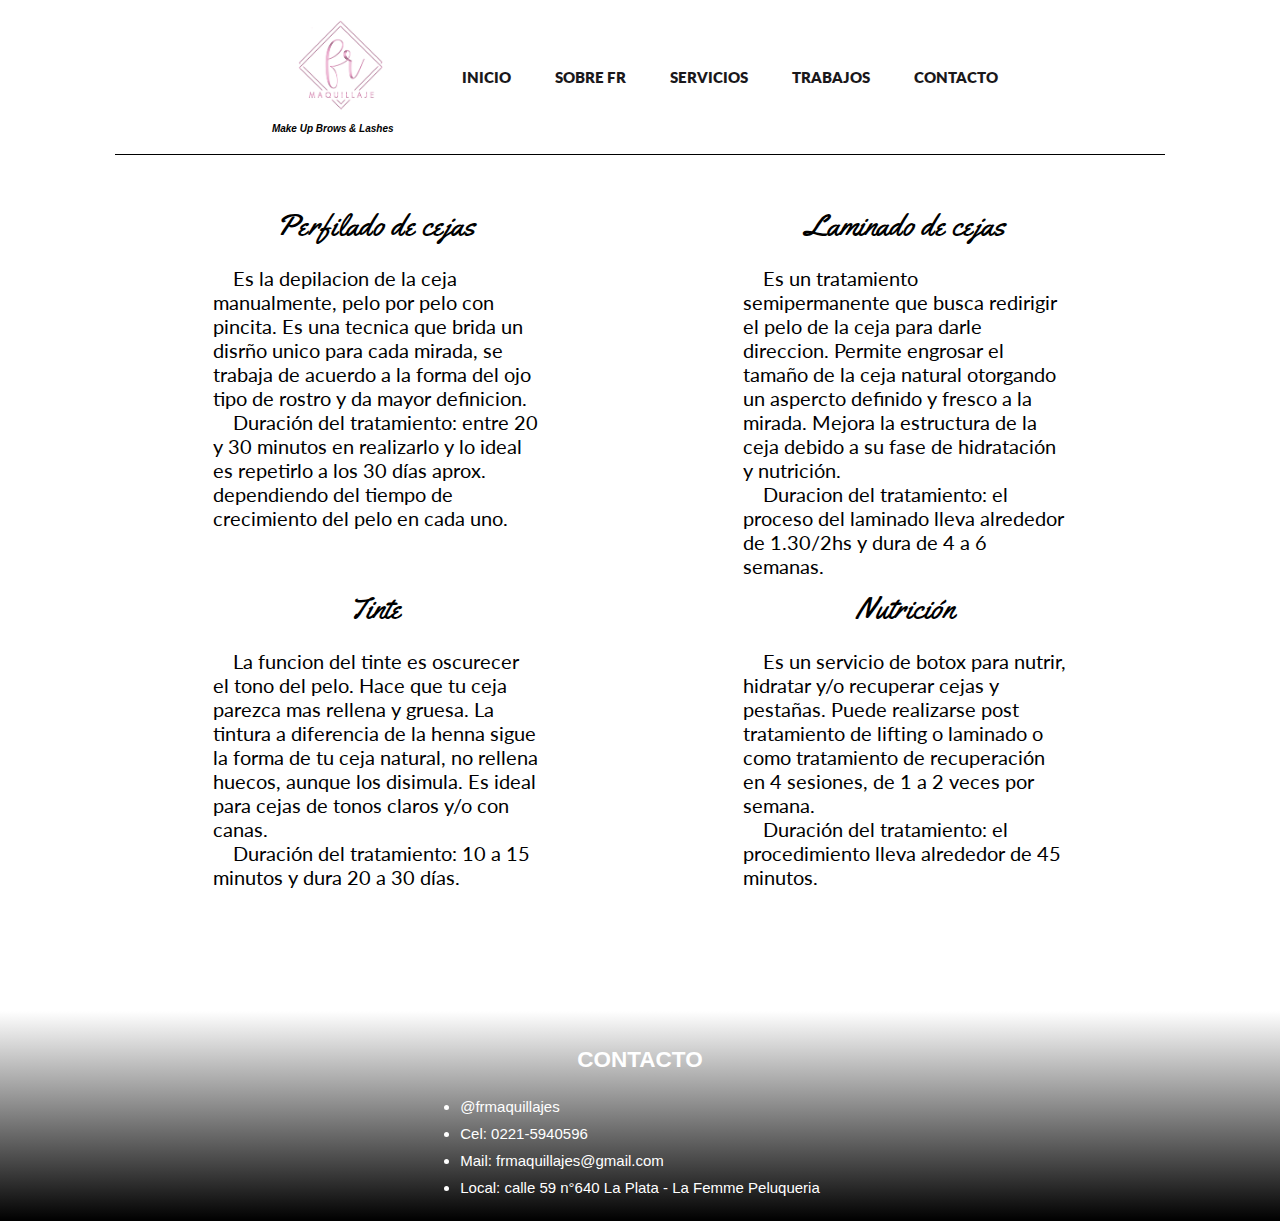
<file: cejas.html>
<!DOCTYPE html>
<html lang="es">
<head>
    <meta charset="UTF-8">
    <meta http-equiv="X-UA-Compatible" content="IE=edge">
    <meta name="viewport" content="width=device-width, initial-scale=1.0">
    <!--CSS -->
    <link rel="stylesheet" href="style.css">
    <!--FONT-->
    <link rel="preconnect" href="https://fonts.gstatic.com">
    <link href="https://fonts.googleapis.com/css2?family=Lato:wght@300&display=swap" rel="stylesheet">
    <link rel="preconnect" href="https://fonts.gstatic.com">
    <link href="https://fonts.googleapis.com/css2?family=Yellowtail&display=swap" rel="stylesheet">

    <title>FR Brows</title>
</head>
<body>
    <header class="header">
        <div class="contenedorLogoMenu"> 
        <div class="logo">
            <a href="index.html"> <img src="Imagenes/LogoFRchico.png" height="100" alt="LOGO "> </a>
            <h1 > Make Up Brows & Lashes </h1>
        </div>
        <nav >
            <div class="menuWeb"> 
                <ul class="menu">
                    <li><a href="index.html">INICIO</a></li>
                    <li><a href="index.html">SOBRE FR </a> </li>
                    <li><a href="#servicios">SERVICIOS</a>
                        <ul class="subMenu">
                         <li><a href="makeup.html">Makeup </a> </li>
                            <li><a href="pestañas.html">Pestañas </a> </li>
                            <li><a href="cejas.html">Cejas </a> </li>
                        </ul></li>           
                    <li><a href="trabajos.html">TRABAJOS </a></li>
                 <li><a href="#contact">CONTACTO</a></li>
                </ul>
            </div>
        </nav>
    </header>
    <div class="contenedorCejas">
        <div class="contenedor-detalleServicio">
            <h2>Perfilado de cejas</h2>
            <p>
                Es la depilacion de la ceja manualmente, pelo por pelo con pincita.
                Es una tecnica que brida un disrño unico para cada mirada, se trabaja de acuerdo a la forma del ojo  tipo de rostro y da mayor definicion.</p>
            <p> Duración del tratamiento: entre 20 y 30 minutos en realizarlo y lo ideal es repetirlo a los 30 días aprox. dependiendo del tiempo de crecimiento del pelo en cada uno.
            </p>
        </div>
        <div class="contenedor-detalleServicio">
            <h2>Laminado de cejas</h2>
            <p>Es un tratamiento semipermanente que busca redirigir el pelo de la ceja para darle direccion.
                Permite engrosar el tamaño de la ceja natural otorgando un aspercto definido y fresco a la mirada. Mejora la estructura de la ceja debido a su fase de hidratación y nutrición.</p>
            <p> Duracion del tratamiento: el proceso del laminado lleva alrededor de 1.30/2hs y dura de 4 a 6 semanas.
            </p>
        </div>
        <div class="contenedor-detalleServicio">
            <h2>Tinte</h2>
            <p>La funcion del tinte es oscurecer el tono del pelo. 
                Hace que tu ceja parezca mas rellena y gruesa.
                La tintura a diferencia de la henna sigue la forma de tu ceja natural, no rellena huecos, aunque los disimula. Es ideal para cejas de tonos claros y/o con canas.</p>
            <p> Duración del tratamiento: 10 a 15 minutos y dura 20 a 30 días.  
            </p>
        </div>
        <div class="contenedor-detalleServicio">
            <h2>Nutrición</h2>
            <p>Es un servicio de botox para nutrir, hidratar y/o recuperar cejas y pestañas.
                Puede realizarse post tratamiento de lifting o laminado o como tratamiento de recuperación en 4 sesiones, de 1 a 2 veces por semana.</p>
            <p> Duración del tratamiento: el procedimiento lleva alrededor de 45 minutos.
            </p>
        </div>
    </div>
 <!-- Pie de pagina-->
 <footer class="footer">
    <section class="contacto" id="contact">
        <h2>CONTACTO</h2> 
         <ul>  
            <li><a href=https://www.instagram.com/frmaquillajes/ target:_blank > @frmaquillajes</a> </li>
            <li> Cel: 0221-5940596</li>
            <li>Mail: frmaquillajes@gmail.com </li>
            <li>Local: calle 59 n°640 La Plata - La Femme Peluqueria </li>
        </ul> 
    </section>
</footer>
</body>
</html>
</file>
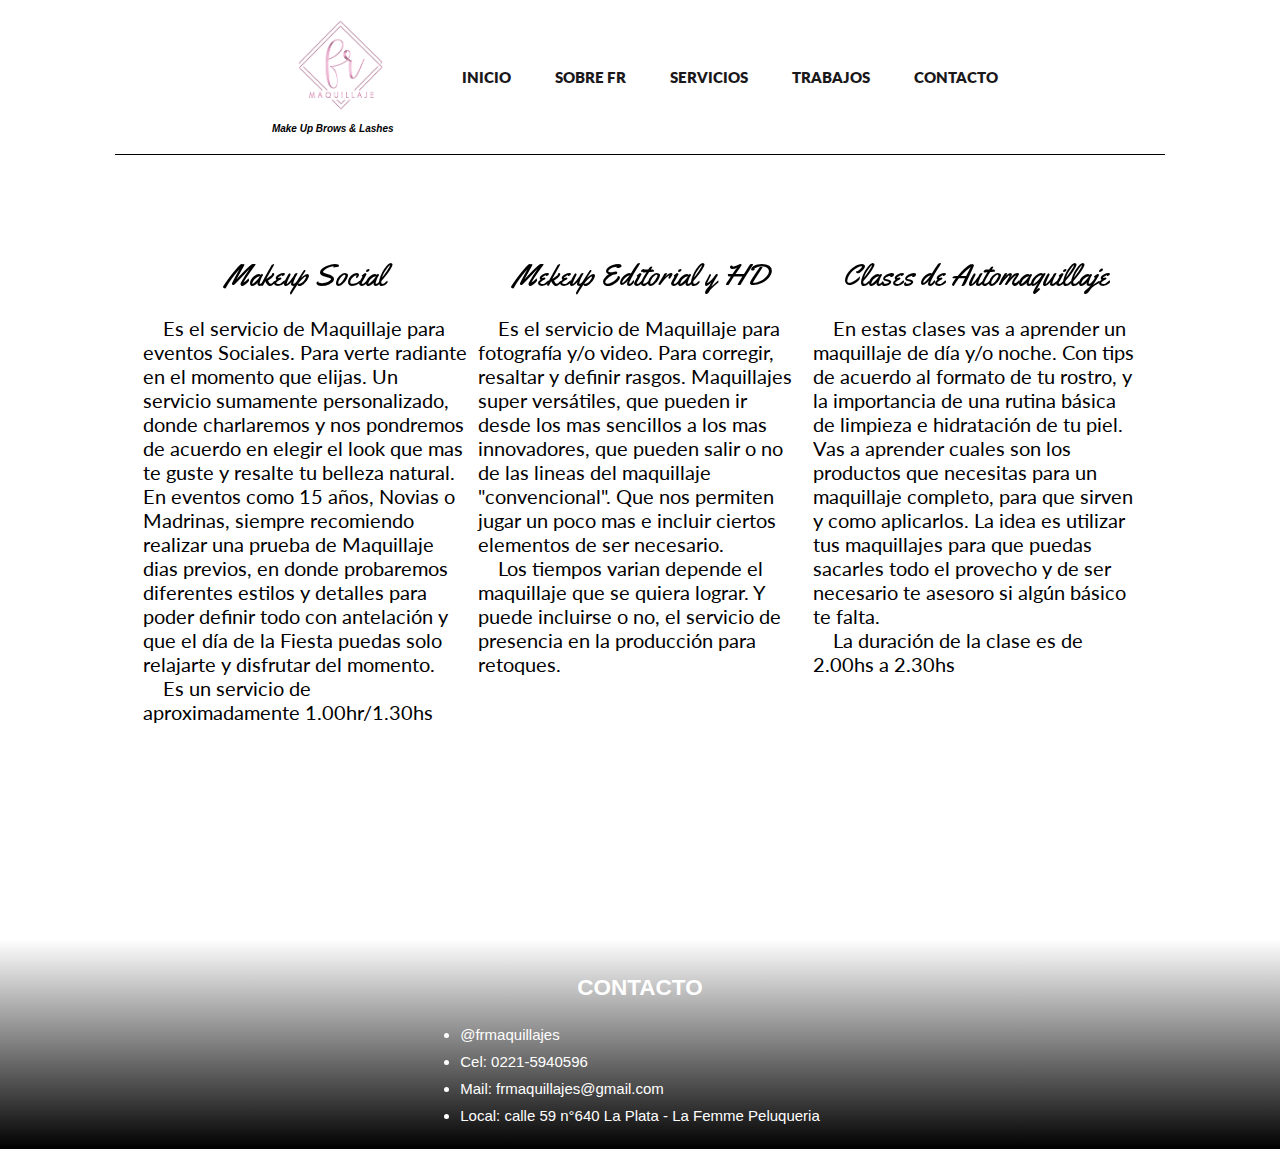
<file: makeup.html>
<!DOCTYPE html>
<html lang="es">
<head>
    <meta charset="UTF-8">
    <meta http-equiv="X-UA-Compatible" content="IE=edge">
    <meta name="viewport" content="width=device-width, initial-scale=1.0">

    <!--CSS -->
    <link rel="stylesheet" href="style.css">

    <!--FONT-->
    <link rel="preconnect" href="https://fonts.gstatic.com">
    <link href="https://fonts.googleapis.com/css2?family=Lato:wght@300&display=swap" rel="stylesheet">
    <link rel="preconnect" href="https://fonts.gstatic.com">
    <link href="https://fonts.googleapis.com/css2?family=Yellowtail&display=swap" rel="stylesheet">
    <!--animacion-->
    <link href="https://unpkg.com/aos@2.3.1/dist/aos.css" rel="stylesheet">
    <!--TITULO-->
    <title>FR Make Up </title>
</head>
<body>

    <header class="header">
        <div class="contenedorLogoMenu"> 
        <div class="logo">
            <a href="index.html"> <img src="Imagenes/LogoFRchico.png" height="100" alt="LOGO "> </a>
            <h1 > Make Up Brows & Lashes </h1>
        </div>
        <nav >
            <div class="menuWeb"> 
                <ul class="menu">
                    <li><a href="index.html">INICIO</a></li>
                    <li><a href="#sobremi">SOBRE FR </a> </li>
                    <li><a href="#servicios">SERVICIOS</a>
                        <ul class="subMenu">
                         <li><a href="makeup.html">Makeup </a> </li>
                            <li><a href="pestañas.html">Pestañas </a> </li>
                            <li><a href="cejas.html">Cejas </a> </li>
                        </ul></li>           
                    <li><a href="trabajos.html">TRABAJOS </a></li>
                 <li><a href="#contact">CONTACTO</a></li>
                </ul>
            </div>
        </nav>
    </header> 
    <main class="contenedorMakeup">
        <div class="contenedor-detalleServicio">
            <h2 data-aos="flip-left">Makeup Social</h2>
            <p>
                Es el servicio de Maquillaje para eventos Sociales. Para verte radiante en el momento que elijas. 
                Un servicio sumamente personalizado, donde charlaremos y nos pondremos de acuerdo en elegir el look que mas te guste y resalte tu belleza natural. 
                En eventos como 15 años, Novias o Madrinas, siempre recomiendo realizar una prueba de Maquillaje dias previos, en donde probaremos diferentes estilos
                y detalles para poder definir todo con antelación y que el día de la Fiesta puedas solo relajarte y disfrutar del momento.</p>
             <p>Es un servicio de aproximadamente 1.00hr/1.30hs    
            </p>
        </div>
        <div class="contenedor-detalleServicio">
            <h2  data-aos="flip-left">Mekeup Editorial y HD</h2>
            <p>
                Es el servicio de Maquillaje para fotografía y/o video. Para corregir, resaltar y definir rasgos. 
                Maquillajes super versátiles, que pueden ir desde los mas sencillos a los mas innovadores, que pueden salir o no de las lineas del maquillaje 
                "convencional". Que nos permiten jugar un poco mas e incluir ciertos elementos de ser necesario. </p>
            <p> Los tiempos varian depende el maquillaje que se quiera lograr. Y puede incluirse o no, el servicio de presencia en la producción para retoques.
            </p>
        </div>
        <div class="contenedor-detalleServicio">
            <h2  data-aos="flip-left">Clases de Automaquillaje</h2>
            <p>
                En estas clases vas a aprender un maquillaje de día y/o noche. Con tips de acuerdo al formato de tu rostro, 
                y la importancia de una rutina básica de limpieza e hidratación de tu piel. 
                Vas a aprender cuales son los productos que necesitas para un maquillaje completo, para que sirven y como aplicarlos.
                La idea es utilizar tus maquillajes para que puedas sacarles todo el provecho y de ser necesario te asesoro si algún básico te falta.</p>
            <p>    La duración de la clase es de 2.00hs a 2.30hs
            </p>
        </div>
    </main>  
    <br><br><br><br><br> 
    


  <!-- Pie de pagina-->
<footer class="footer">
    <section class="contacto" id="contact">
        <h2>CONTACTO</h2> 
         <ul>  
            <li><a href=https://www.instagram.com/frmaquillajes/ target:_blank > @frmaquillajes</a> </li>
            <li> Cel: 0221-5940596</li>
            <li>Mail: frmaquillajes@gmail.com </li>
            <li>Local: calle 59 n°640 La Plata - La Femme Peluqueria </li>
        </ul> 
    </section>
</footer>
<!--animacion-->
<script src="https://unpkg.com/aos@2.3.1/dist/aos.js"></script>
<script>
    AOS.init();
  </script>
</body>
</html>
</file>
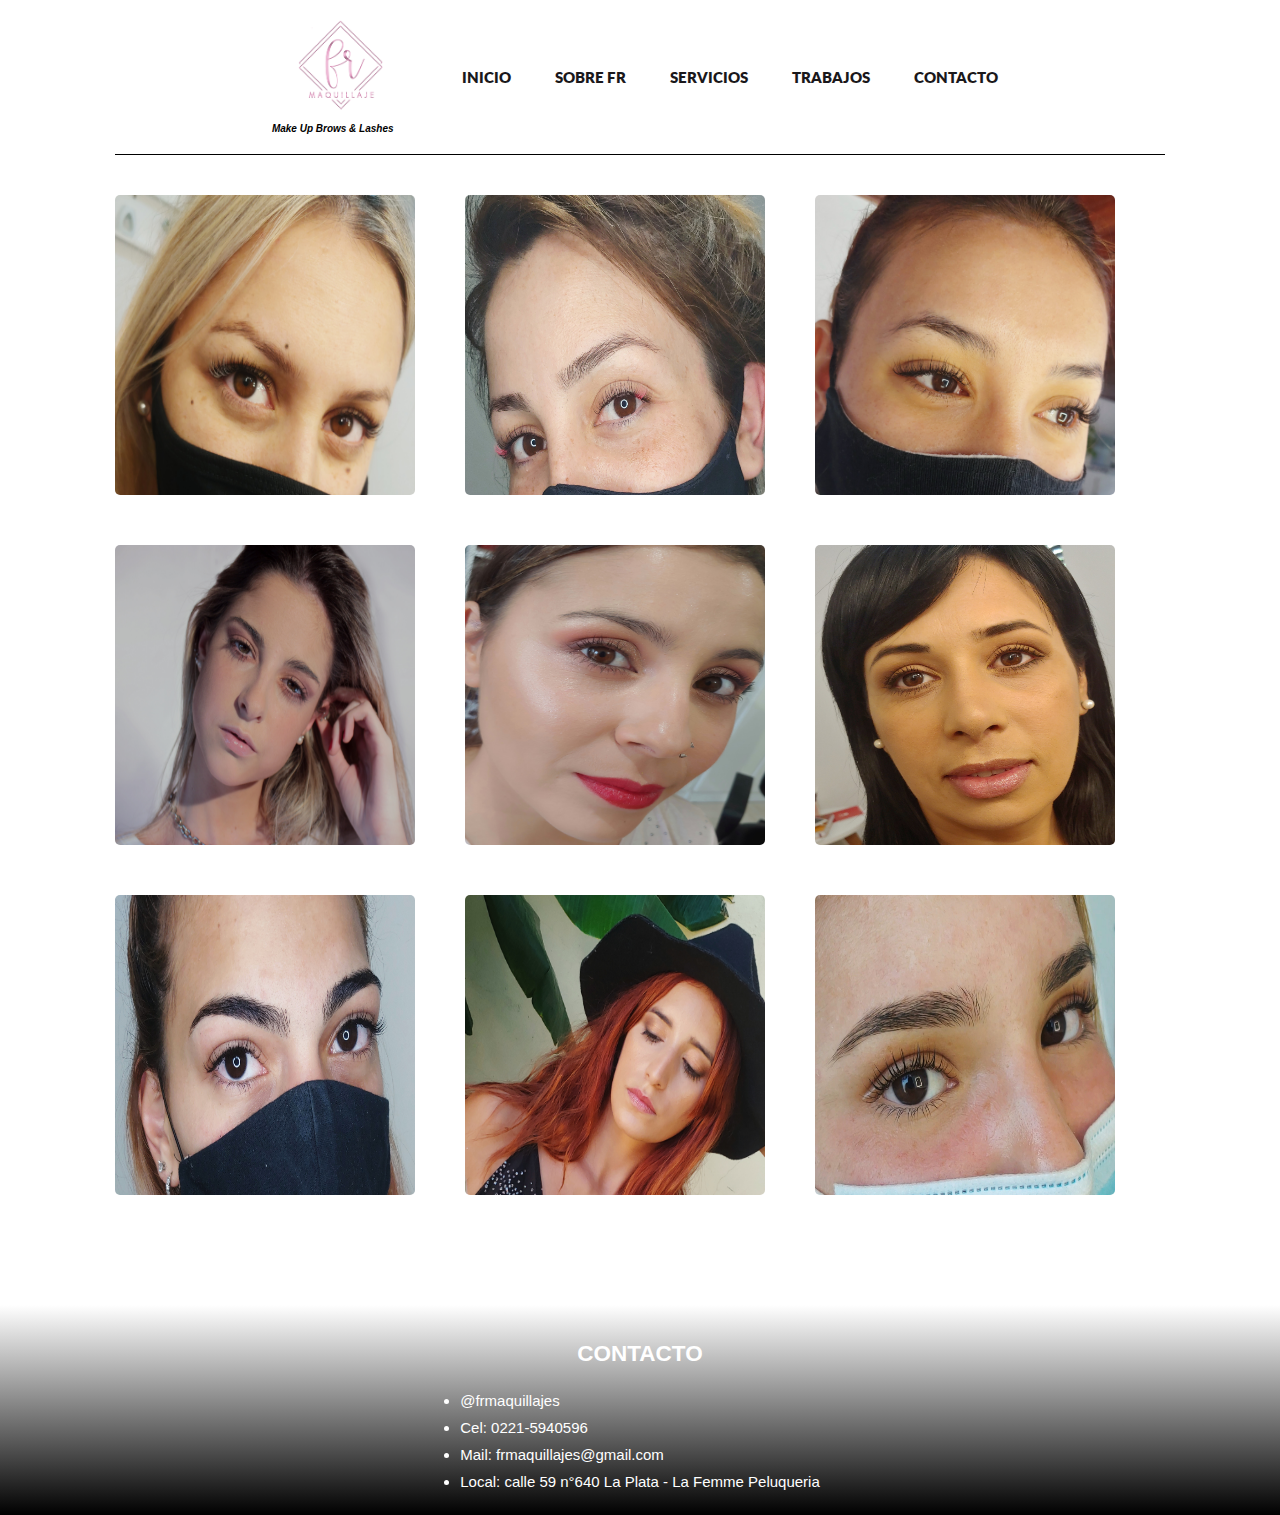
<file: trabajos.html>
<!DOCTYPE html>
<html lang="es">
<head>
    <meta charset="UTF-8">
    <meta http-equiv="X-UA-Compatible" content="IE=edge">
    <meta name="viewport" content="width=device-width, initial-scale=1.0">

    <!--CSS -->
    <link rel="stylesheet" href="style.css">
    <!--FONT-->
    <link rel="preconnect" href="https://fonts.gstatic.com">
    <link href="https://fonts.googleapis.com/css2?family=Lato:wght@300&display=swap" rel="stylesheet">


    <title>FR Trabajos</title>
</head>
<body> 
    <header class="header">
        <div class="contenedorLogoMenu"> 
        <div class="logo">
            <a href="index.html"> <img src="Imagenes/LogoFRchico.png" height="100" alt="LOGO "> </a>
            <h1 > Make Up Brows & Lashes </h1>
        </div>
        <nav >
            <div class="menuWeb"> 
                <ul class="menu">
                    <li><a href="index.html">INICIO</a></li>
                    <li><a href="index.html">SOBRE FR </a> </li>
                    <li><a href="#servicios">SERVICIOS</a>
                        <ul class="subMenu">
                         <li><a href="makeup.html">Makeup </a> </li>
                            <li><a href="pestañas.html">Pestañas </a> </li>
                            <li><a href="cejas.html">Cejas </a> </li>
                        </ul></li>           
                    <li><a href="trabajos.html">TRABAJOS </a></li>
                 <li><a href="#contact">CONTACTO</a></li>
                </ul>
            </div>
        </nav>   
    </header>
    <main>
        <div class="contenedor-trabajos">
            <img src="Imagenes/trabajos/extencion color.jpeg" alt="Extenciones de color" class="fototrabajo1">
            <img src="Imagenes/trabajos/extencionescolor.jpeg" alt="Extenciones de color rosa" class="fototrabajo2">
            <img src="Imagenes/trabajos/extencionpxp.jpeg" alt="Extenciones pelo x pelo" class="fototrabajo3">
            <img src="Imagenes/trabajos/makeuprodu1.jpeg" alt="Maquillaje produccion cata" class="fototrabajo4">
            <img src="Imagenes/trabajos/makeupsocial.jpeg" alt="Maquillaje social" class="fototrabajo5">
            <img src="Imagenes/trabajos/makeupsocial2.jpeg" alt="Maquillaje socail 2" class="fototrabajo6">
            <img src="Imagenes/trabajos/perfi.jpeg" alt="Perfilado" class="fototrabajo7">
            <img src="Imagenes/trabajos/produmakeup.jpeg" alt="Maquillaje produccion" class="fototrabajo8">
            <img src="Imagenes/trabajos/lifting-perfi.jpeg" alt="Lifting y perfilado" class="fototrabajo9">
        </div>
    </main>
    <footer class="footer">
        <section class="contacto" id="contact">
            <h2>CONTACTO</h2> 
             <ul>  
                <li><a href=https://www.instagram.com/frmaquillajes/ target:_blank > @frmaquillajes</a> </li>
                <li> Cel: 0221-5940596</li>
                <li>Mail: frmaquillajes@gmail.com </li>
                <li>Local: calle 59 n°640 La Plata - La Femme Peluqueria </li>
            </ul> 
        </section>
    </footer>
</body>
</html>
</file>
<file: style.css>
*{
    margin: 0; 
    padding: 0; 
}
body{
    font-family: 'Lato', sans-serif;
}
/*Seccion portada img-tex*/
.portada {
    padding: 5px 5px;
    width: 100%;
    background-color:black; 
    z-index: 25;
    text-align: center;
}
.contenedorLogoMenu {
    display: flex; 
    flex-direction: row;  
    justify-content: center;
    align-items: center;
    border-bottom: solid 1px #000;
    max-width: 1050px;
    margin: auto;    
}
.logo{
    padding: 10px 10px;
    margin: 10px 10px;      
    position: relative;   
}
 h1 {
    font-family: Verdana, Geneva, Tahoma, sans-serif;
    font-size: 10px;
    font-style: oblique;
}
 /*seccion MENU*/
.menuWeb{  
     padding: 10px 10px;    
}
.menu li{
    list-style: none;
    display: inline-block;
    padding: 5px;
    position: relative;
    line-height: 40px;         
}
.menu li a {
    font-family: 'Lato', sans-serif;
    font-weight: 800;
    font-size: 15px;
    text-decoration: none; 
    color: rgb(26, 24, 27);
    padding: 0px 15px;   
    display: block;      
}
.subMenu {
    background-color:rgba(249, 230, 255, 0.74) ;
    z-index: 200;
    border-radius: 5px;   
    position: absolute;
    display:none; 
}
.subMenu li a{
    padding: 0px 15px;
}  
.menu ul li {
    display: block;
}
.menu li:hover ul{
    display: block;
}
.menu li a:hover {
    color: rgb(233, 151, 222);  
}
/*Menu Mobile */         
.menuResponsive{
    display: none;
    position: absolute;
    width: 100%;
    height: 50%;
    background-color: rgba(206, 141, 235, 0.685);
    text-align: right;  
}
.menuMobie-buttonConteiner{
    width: 100%;    
}
.menuMobile-button{
    padding: 5px 20px;     
}
.menuMobile li{
    list-style: none;    
}
.menuMobile li a{
    list-style: none;
    font-family: 'Lato', sans-serif;
    font-weight: 800;
    font-size: 15px;
    text-decoration: none; 
    color: rgb(26, 24, 27);
    padding: 10px 15px;
}
.subMenuMobile{
    display: none;
}
.subMenuMobile:hover{
    color: rgb(71, 34, 139);
}

/*seccion SERVICIO 3 */
.serviciosContenedor1{
    padding-top: 80px;
    padding-bottom: 80px;
    margin: auto;
    max-width: 1050px;
}
.secServicios {
    display: flex;
    flex-direction: row;
    justify-content:space-evenly;
    align-items: center; 
}
.divServ{
    background-color:#fff;
    width: 300px;
    height: 410px;
    border-radius: 10px;
    padding: 10px 5px;
    margin: 0 10px 30px;
    box-sizing: content-box;
    display: flex;
    flex-direction: column;
    justify-content: center;
    box-shadow: 1px 1px 11px 6px rgba(238,212,247,0.75);          
} 
.divServ:hover {
    transform: scale(1.15);
    transition: all 0.5s;
}
.divServ img{
    align-items: center;
    border-radius: 10px;
}
.serviciosTitulo {
    font-family: 'Lato', sans-serif;
    font-weight:bold;
    font-size: 20px;
    text-decoration: none;
    text-align: center;
    color:black;  
}
.serviciosTitulo:hover {
    color: rgb(146, 110, 150);
}
.serviciosTitulo h3{
    font-family: 'Yellowtail', cursive;
    font-weight: lighter;  
}
.listadoServ li {
    font-family: 'Roboto', sans-serif;
    font-size: 16px;
    font-weight: 800;
    list-style: none;
    list-style-position: inside;
    text-align: center;
}
/*seccion productos recomendados*/
.secProductos {
    max-width: 1050px;
    margin: auto;
    border-top:solid 0.5px #000 ;
    padding-top: 40px;
    padding-bottom: 50px;
    color: black;
    font-size: 20px;         
}
.producImag{
    padding: 30px ;
    display: flex;
    flex-direction: row;
    justify-content: center;
}
.producImag img{
   padding: 0px 10px;
}
.secProductos p{
    text-align: end;
}    
/*seccion sobre MI*/
.secSobrefr-contenedor {
    background-image: url(Imagenes/fondo\ rosa.jpg);
    background-size: cover;
    max-width: 1050px;
    margin: auto;
    padding-top: 30px;
    padding-bottom: 20px;
    border-top:solid 0.5px #000 ;
    display: flex;
    flex-direction: row-reverse;  
}
.secSobrefr-contenedor h2{
    display: none;
}
.secSobrefr-contenedor img{
    border-radius: 50%;
    padding: 0 10px;
}
.secSobrefr-contenedor p{
    color:#000;
    padding: 0px 20px; 
    text-align: left;
    text-indent: 20px;
    font-size: 18px;        
}
.footer {
    background-image: linear-gradient(to bottom, #fff, #000);
    margin-top: 20px;
    padding-top: 10px;          
}
.contacto{
    max-width: 1050px;
    height: 200px;
    margin: auto;
    display: flex; 
    flex-direction: column;
    justify-content:center;
    align-items: center; 
    color: #fff;
    font-family: Arial, Helvetica, sans-serif;
    font-style: initial;
    font-size: 15px;  
}
.contacto h2{
    padding-bottom: 15px;
}
.contacto ul li{
    padding-top: 10px;
}
.contacto ul li a{
    text-decoration: none;
    color: #fff;   
}
/*makeup.html*/
.contenedorMakeup{
    max-width: 1050px;
    margin:100px auto;
    display: flex;
    flex-direction: row;
    justify-content: center;
}


/*pestañas.html*/
.contenedorPestañas{
    max-width: 1050px;
    background-color: #fff;
    margin: 50px auto;
    display: grid;
    grid-template-columns: 1fr 1fr 1fr;
    grid-template-rows: 1fr 1fr ;
    grid-column-gap: 10px ;
    grid-row-gap: 10px;
}
.contenedor-detalleServicio h2{
    font-family: 'Yellowtail', cursive;
    text-align: center;
    font-weight: lighter;
    font-size: 30px;
    margin-bottom: 20px;
}
.contenedor-detalleServicio p{
    padding: 0px 5px;
    text-indent: 20px;
    font-size: 20px;
    max-width: 325px;
    margin: auto;
}
.contenedorVideo{
    max-width: 1050px;
    margin: 20px auto;    
}
/*cejas.html*/
.contenedorCejas{
    max-width: 1050px;
    background-color: #fff;
    margin: 50px auto;
    display: grid;
    grid-template-columns: 1fr 1fr;
    grid-template-rows: 1fr 1fr;
    grid-column-gap: 10px ;
    grid-row-gap: 10px;
}
/*trabajos.html*/
.contenedor-trabajos{
    max-width: 1050px;
    margin: auto;
    box-sizing: content-box;
    padding: 40px 0px 40px;
    display: grid;
    grid-template-columns: repeat(3, 350px);
    grid-template-rows: repeat(3, 350px);
    grid-template-areas:
    "foto1 foto2 foto3"
    "foto4 foto5 foto6"
    "foto7 foto8 foto9";
}
.contenedor-trabajos img:hover{
    transform: scale(1.3);
}
.fototrabajo1{
    grid-area: foto1;
    border-radius: 5px;
    width: 300px;
    height: 300px;
    transition: all 1s;
}
.fototrabajo2{
    grid-area: foto2;
   border-radius: 5px;
   width: 300px;
   height: 300px;
   transition: all 1s;
}
.fototrabajo3{
    grid-area: foto3;
    border-radius: 5px;
    width: 300px;
    height: 300px;
    transition: all 1s;
}
.fototrabajo4{
    grid-area: foto4;
    border-radius: 5px;
    width: 300px;
    height: 300px;
    transition: all 1s;
}
.fototrabajo5{
    grid-area: foto5;
    border-radius: 5px;
    width: 300px;
    height: 300px;
    transition: all 1s;
}
.fototrabajo6{
    grid-area: foto6;
    border-radius: 5px;
    width: 300px;
    height: 300px;
    transition: all 1s;
}
.fototrabajo7{
    grid-area: foto7;
    border-radius: 5px;
    width: 300px;
    height: 300px;
    transition: all 1s;
}
.fototrabajo8{
    grid-area: foto8;
    border-radius: 5px;
    width: 300px;
    height: 300px;
    transition: all 1s;
}
.fototrabajo9{
    grid-area: foto9;
    border-radius: 5px;
    width: 300px;
    height: 300px;
    transition: all 1s;
}
/* celu*/
@media only screen and (max-width:480px ){
    body {
        background-color: chartreuse;
    }
    .portada{
        display: none;
    }
   .menuWeb{
       display: none;
   }
   .menuResponsive{
       display:block;
   }
   nav{
       height: 40px;
       width: 100%;
   }
   .secProductos{
       display: flex;
       flex-direction: column;
       justify-content: center;
   }
  
}
/*tablet*/
@media only screen and (min-width:481px) and (max-width:1024px) {
    body {
     background-color: darkorange; 
    }
    header{
        display:flex; 
        flex-direction: row;
        justify-content: center;
        width: 1024px;
    }
}
</file>
